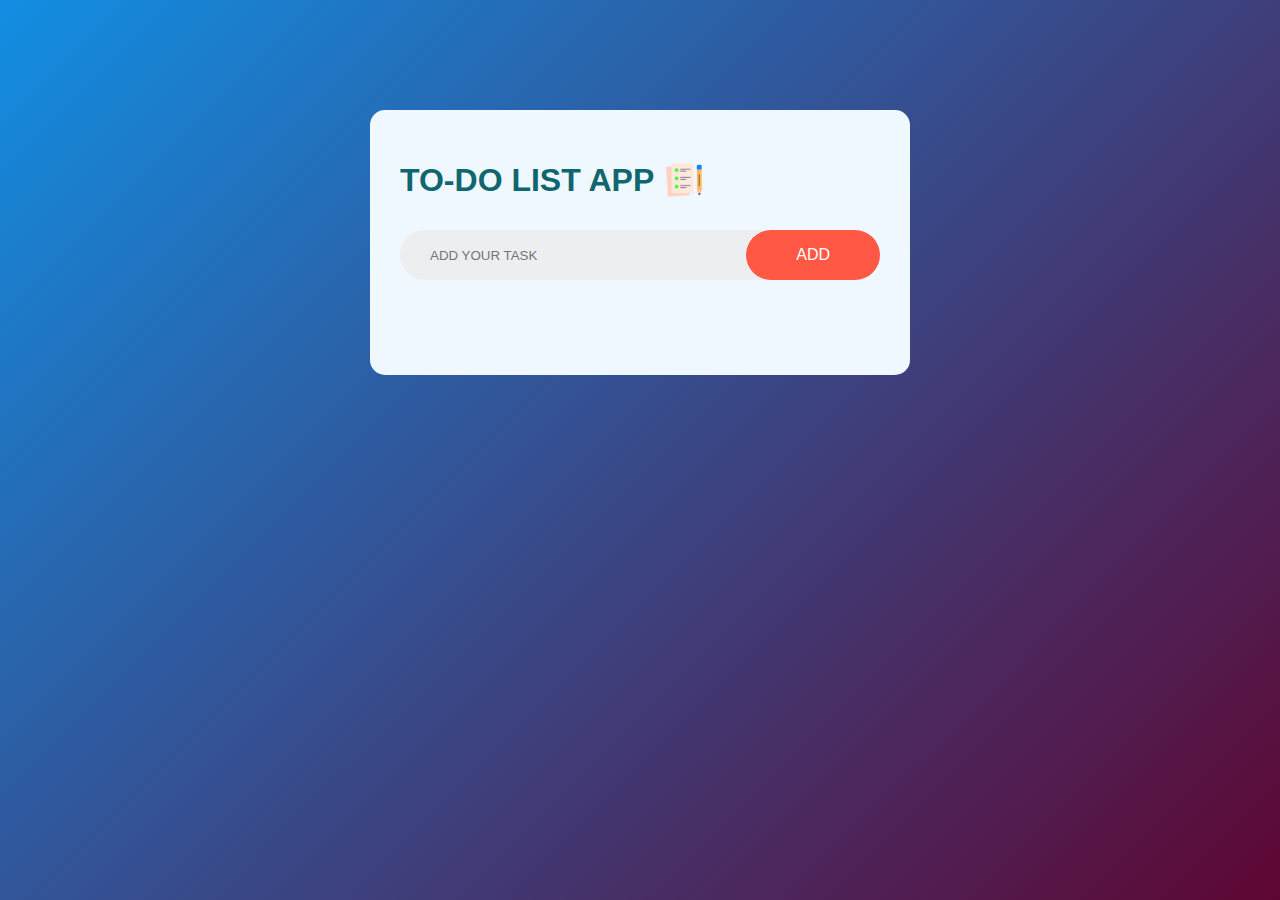
<file: index.html>
<!DOCTYPE html>
<html lang="en">
<head>
    <meta charset="UTF-8">
    
    <title>     TO DO LIST    </title>
    <link rel="stylesheet" href="style.css">
</head>
<body>
    <div class="container">
        <div class="todoapp">
            <h1>TO-DO LIST APP <img src="icon.png" alt=""></h1>
            <div class="row">
                <input type="text" name="" id="inpbox" placeholder="ADD YOUR TASK">
                <button onclick="addtask()">ADD</button>
            </div>

            <ul id="listct">
              <!-- <li class="checked">TASK 1</li>
               <li>TASK 1</li>
               <li>TASK 1</li> -->
            </ul>
            
        </div>

    </div>
    <script src="script.js"></script>
</body>
</html>
</file>
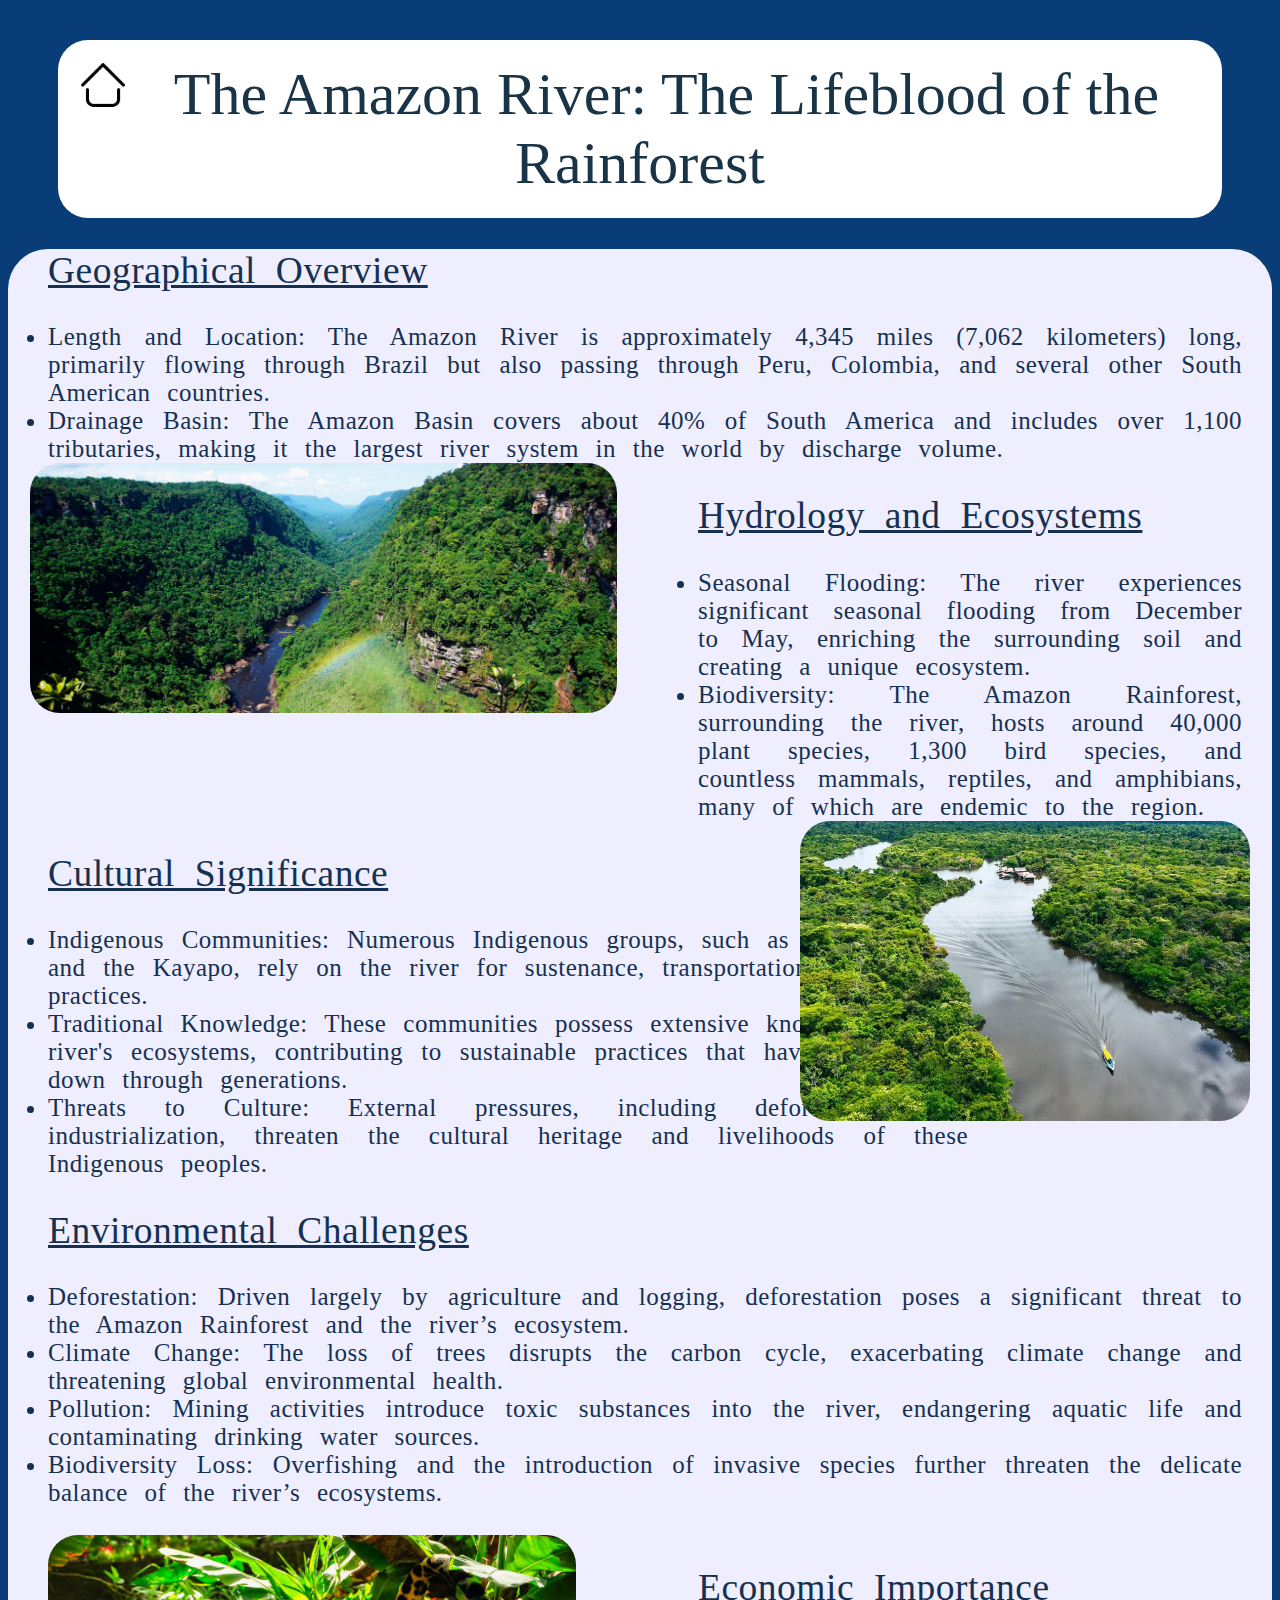
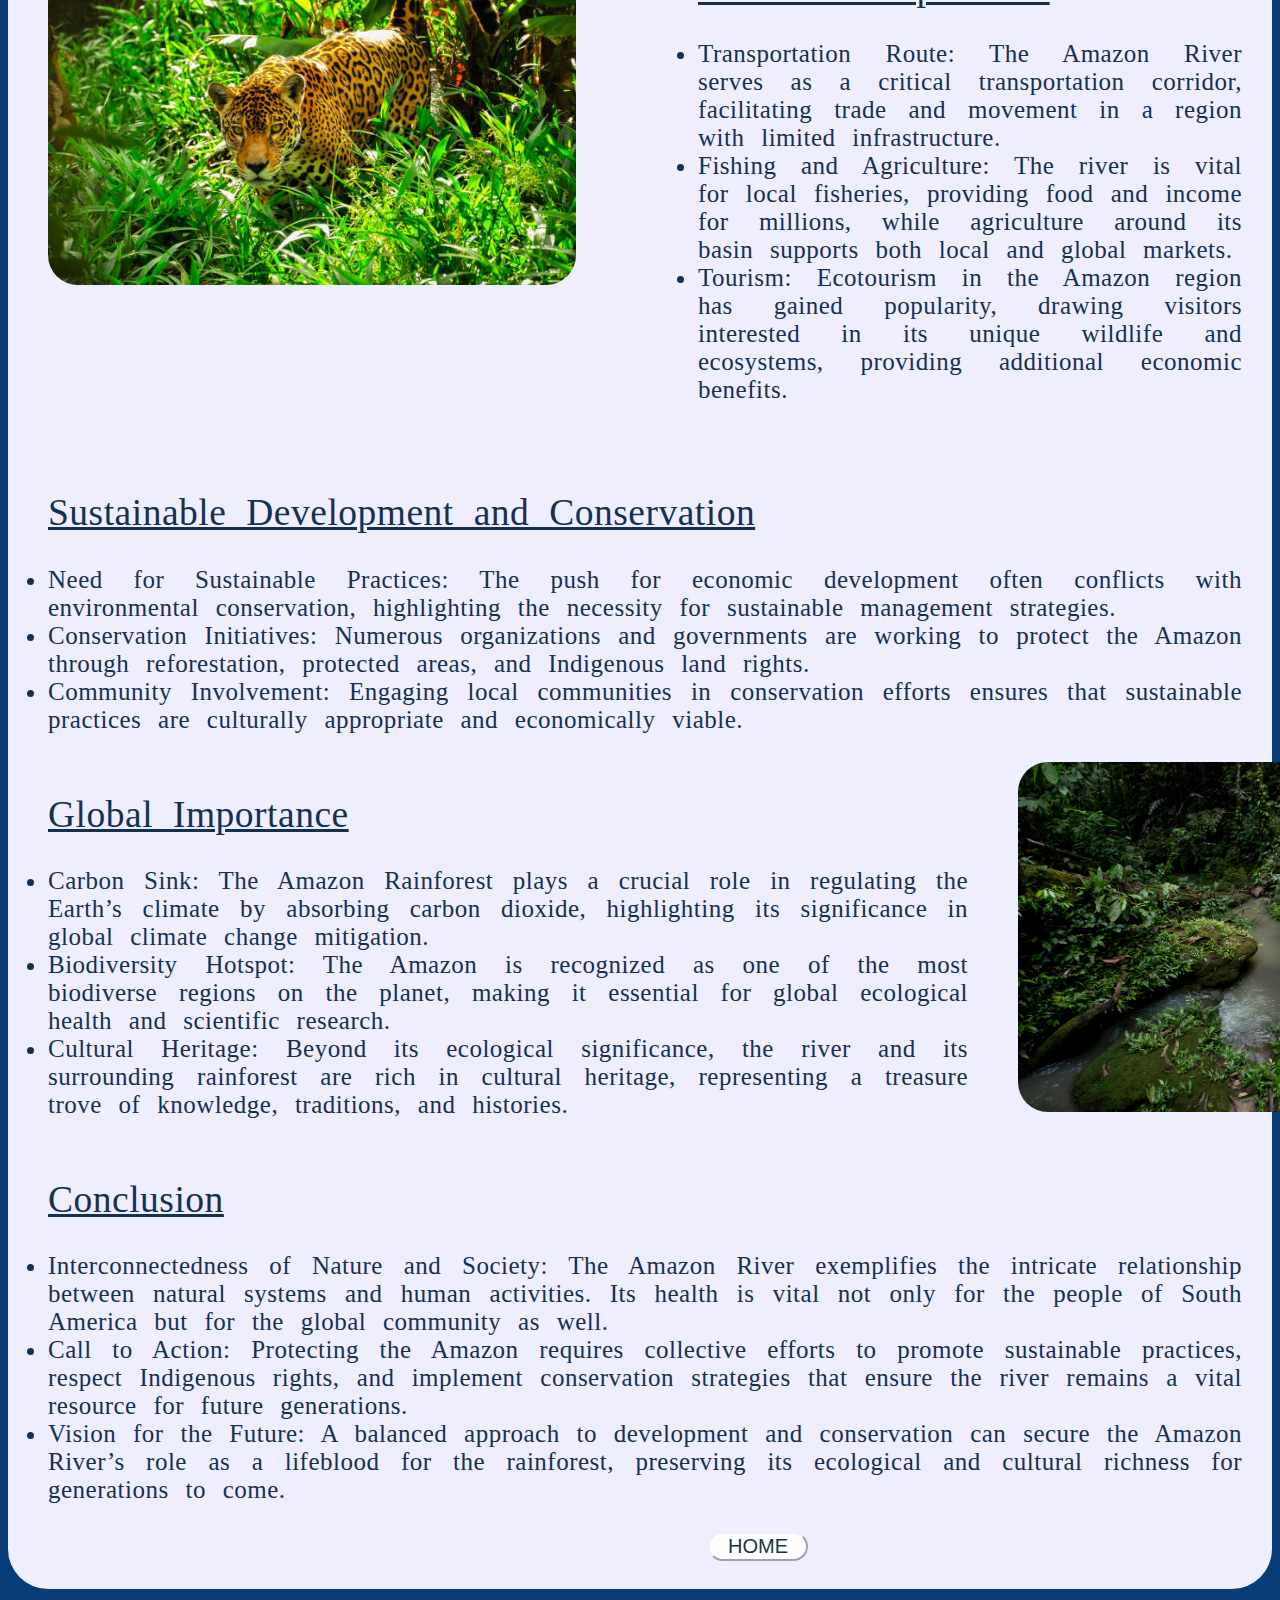
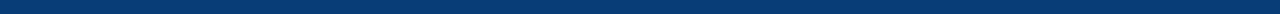
<file: Amazon.html>
<html>
    <head>
        <title>Amazon</title>
        <link rel="stylesheet" href="river.css">
        <style>
            body
            {
                text-align: justify;
            }
            li
            {
                margin-right: 30px;
            }
            /* .t1
            {
                margin-right: 30px;
            } */

            .t2
            {
                margin-left: 650px;
               
            }

            .t3
            {
                width: 950px;
            }
            .i1
            {
                position: absolute;
                left: 30px;
            }
            .i2
            {
                position: absolute;
                right: 30px;
            }
            .i3
            {
                position: absolute;
            }
            .i4
            {
                position: absolute;
                margin-left: 970px;
            }
        </style>
    </head>

    <body>
        
        <header><a href="index.html"><img src="home.jpg.png" height="50px" align="left"></a>The Amazon River: The Lifeblood of the Rainforest</header>

        <ul>
            <div class="t1">
            <h2>Geographical Overview</h2>
            <li>Length and Location: The Amazon River is approximately 4,345 miles (7,062 kilometers) long, primarily flowing through Brazil but also passing through Peru, Colombia, and several other South American countries.</li>
            <li>Drainage Basin: The Amazon Basin covers about 40% of South America and includes over 1,100 tributaries, making it the largest river system in the world by discharge volume.</li>
            </div>

            <div class="i1"><img src="amzn1.jpg" height="250px"> </div> 
            
            
            <div class="t2">
            <h2>Hydrology and Ecosystems</h2>
            <li>Seasonal Flooding: The river experiences significant seasonal flooding from December to May, enriching the surrounding soil and creating a unique ecosystem.</li>
            <li>Biodiversity: The Amazon Rainforest, surrounding the river, hosts around 40,000 plant species, 1,300 bird species, and countless mammals, reptiles, and amphibians, many of which are endemic to the region.</li>
            </div> 
            
            <div class="i2"><img src="amzn4.jpg" height="300px" ></div>
            <div class="t3">
            <h2>Cultural Significance</h2>
            <li>Indigenous Communities: Numerous Indigenous groups, such as the Yanomami and the Kayapo, rely on the river for sustenance, transportation, and cultural practices.</li>
            <li>Traditional Knowledge: These communities possess extensive knowledge of the river's ecosystems, contributing to sustainable practices that have been passed down through generations.</li>
            <li>Threats to Culture: External pressures, including deforestation and industrialization, threaten the cultural heritage and livelihoods of these Indigenous peoples.</li>
            </div>
            
            <h2>Environmental Challenges</h2>
            <li>Deforestation: Driven largely by agriculture and logging, deforestation poses a significant threat to the Amazon Rainforest and the river’s ecosystem.</li>
            <li>Climate Change: The loss of trees disrupts the carbon cycle, exacerbating climate change and threatening global environmental health.</li>
            <li>Pollution: Mining activities introduce toxic substances into the river, endangering aquatic life and contaminating drinking water sources.</li>
            <li>Biodiversity Loss: Overfishing and the introduction of invasive species further threaten the delicate balance of the river’s ecosystems.</li>
            <br>
            <div class="i3"><img src="amzn2.jpg" height="350px"></div>
            <div class="t2">
            <h2>Economic Importance</h2>
            <li>Transportation Route: The Amazon River serves as a critical transportation corridor, facilitating trade and movement in a region with limited infrastructure.</li>
            <li>Fishing and Agriculture: The river is vital for local fisheries, providing food and income for millions, while agriculture around its basin supports both local and global markets.</li>
            <li>Tourism: Ecotourism in the Amazon region has gained popularity, drawing visitors interested in its unique wildlife and ecosystems, providing additional economic benefits.</li>
            </div>
            <br><br>
            <h2>Sustainable Development and Conservation</h2>
            <li>Need for Sustainable Practices: The push for economic development often conflicts with environmental conservation, highlighting the necessity for sustainable management strategies.</li>
            <li>Conservation Initiatives: Numerous organizations and governments are working to protect the Amazon through reforestation, protected areas, and Indigenous land rights.</li>
            <li>Community Involvement: Engaging local communities in conservation efforts ensures that sustainable practices are culturally appropriate and economically viable.</li>
            <br>
            <div class="i4"><img src="amzn3.jpg" height="350px"></div>
            <div class="t3">
            <h2>Global Importance</h2>
            <li>Carbon Sink: The Amazon Rainforest plays a crucial role in regulating the Earth’s climate by absorbing carbon dioxide, highlighting its significance in global climate change mitigation.</li>
            <li>Biodiversity Hotspot: The Amazon is recognized as one of the most biodiverse regions on the planet, making it essential for global ecological health and scientific research.</li>
            <li>Cultural Heritage: Beyond its ecological significance, the river and its surrounding rainforest are rich in cultural heritage, representing a treasure trove of knowledge, traditions, and histories.</li>
        </div>
            <br>
            <h2>Conclusion</h2>
            <li>Interconnectedness of Nature and Society: The Amazon River exemplifies the intricate relationship between natural systems and human activities. Its health is vital not only for the people of South America but for the global community as well.</li>
            <li>Call to Action: Protecting the Amazon requires collective efforts to promote sustainable practices, respect Indigenous rights, and implement conservation strategies that ensure the river remains a vital resource for future generations.</li>
            <li>Vision for the Future: A balanced approach to development and conservation can secure the Amazon River’s role as a lifeblood for the rainforest, preserving its ecological and cultural richness for generations to come.</li>
            <br>
            <button>
                <a href="index.html">HOME</a>
            </button>
            <br><br>              
        </ul>

        </body>
</html>
</file>
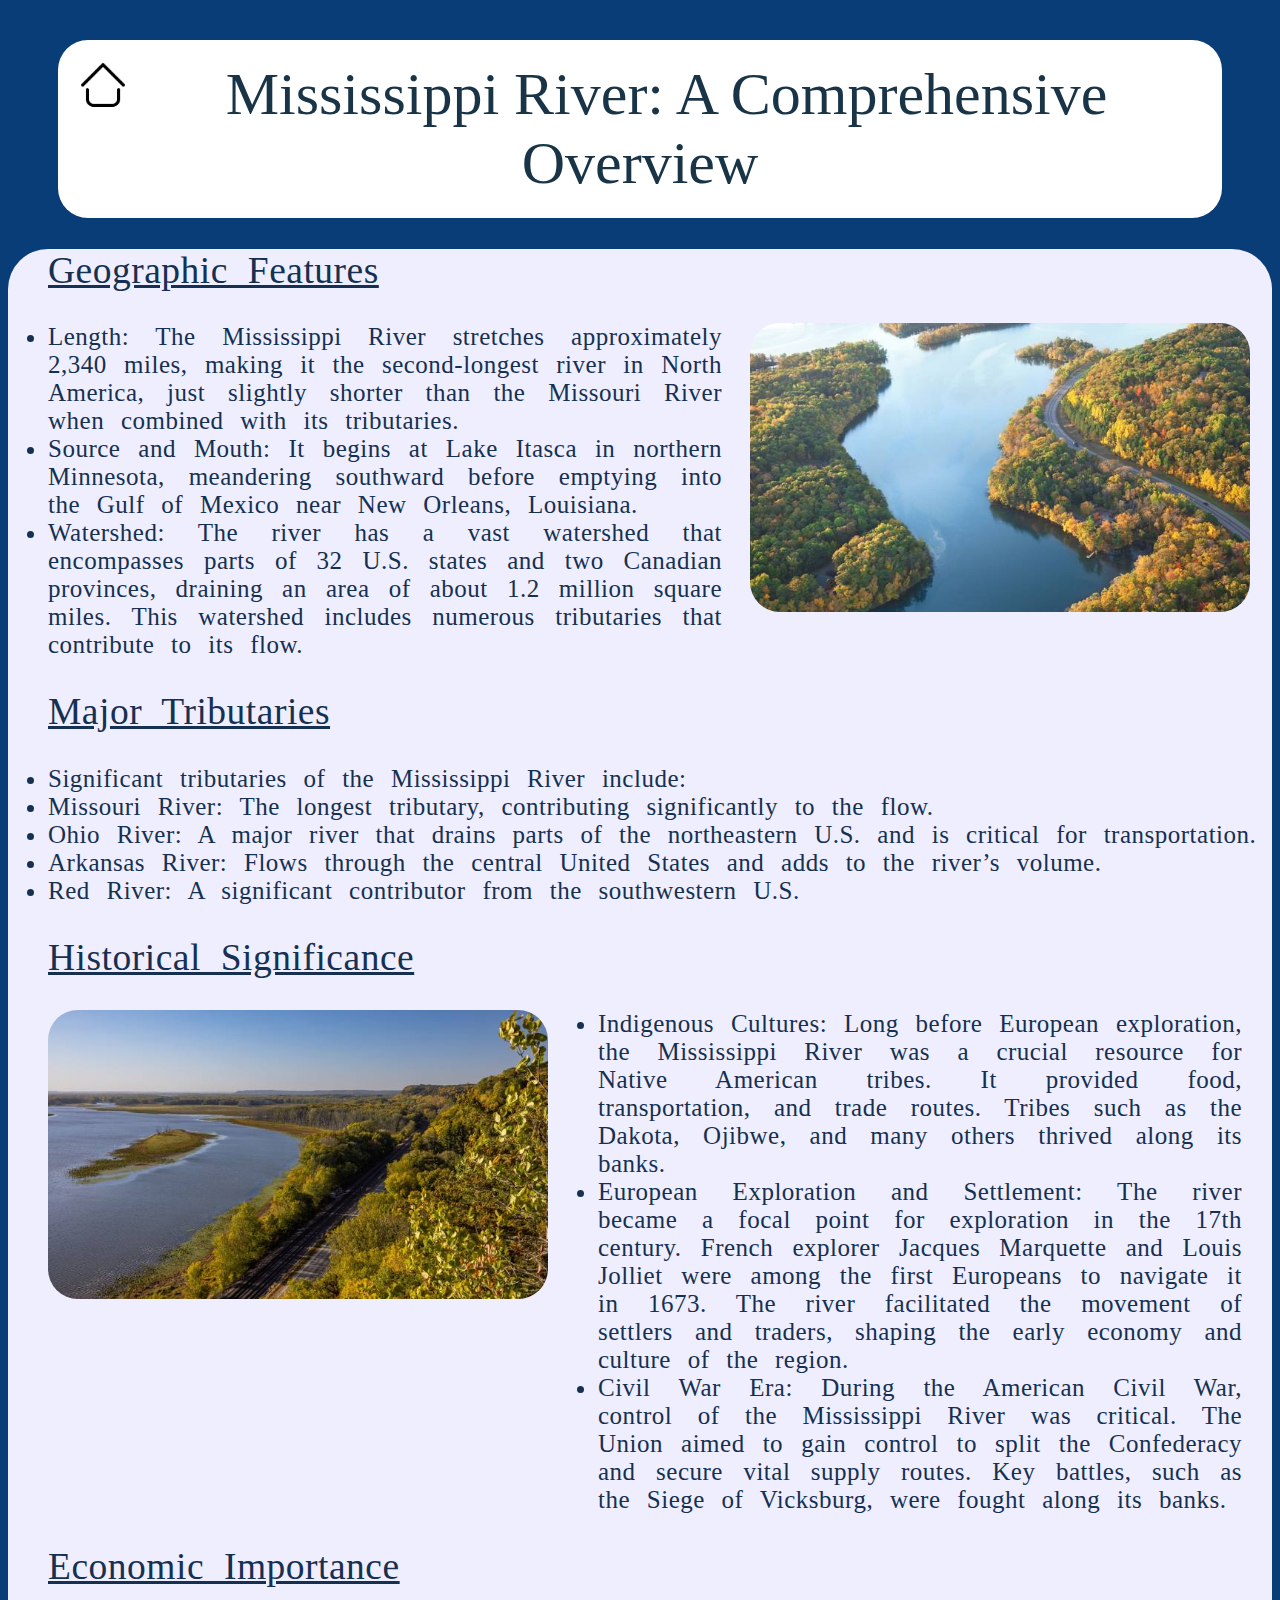
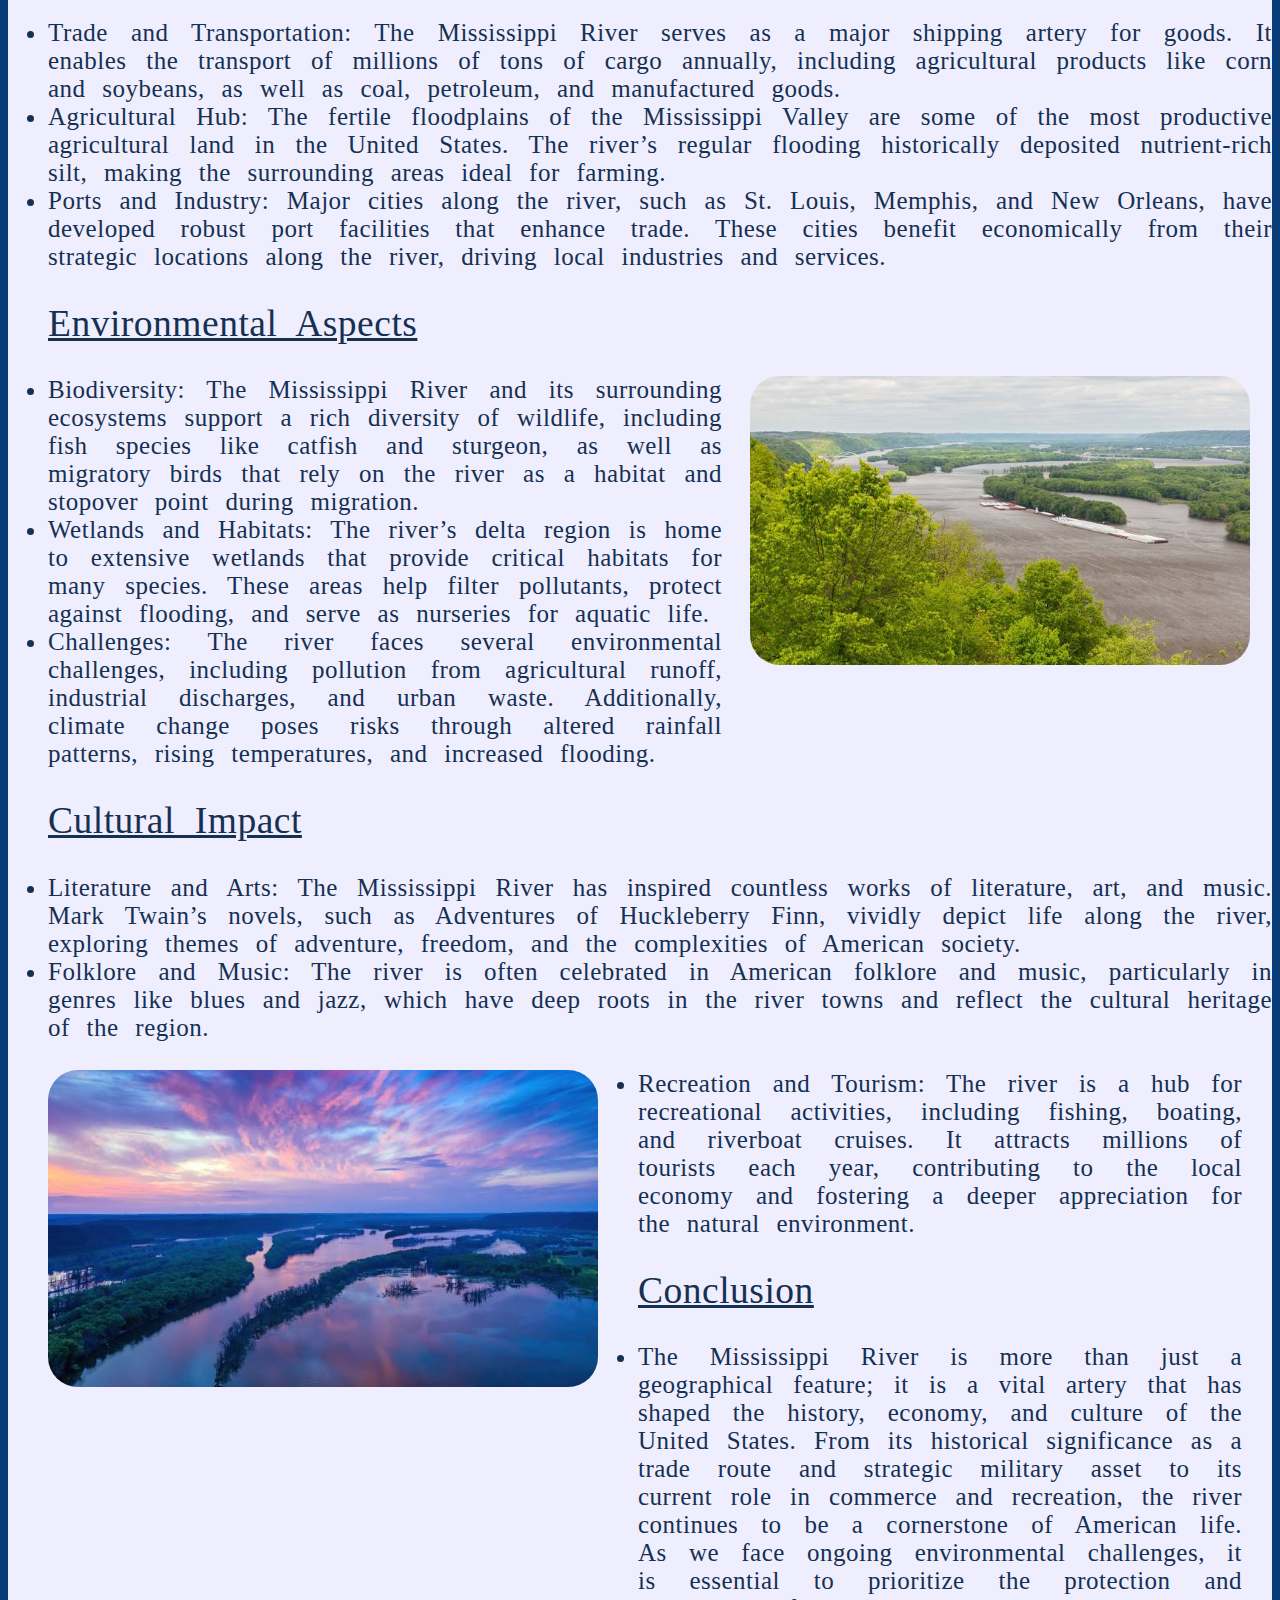
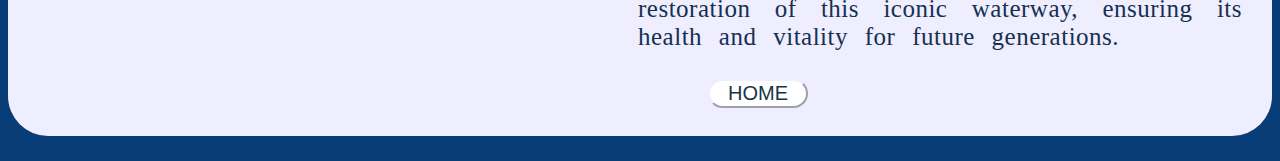
<file: mississippi.html>
<html>
    <head>
        <title>Amazon</title>
        <link rel="stylesheet" href="river.css">
        <style>
            body
            {
                text-align: justify;
            }
            
            .des1
            {
                margin-right: 550px;
            }
            .des2
            {
                margin-left: 550px;
                margin-right: 30px;
            }
            .des3
            {
                margin-left: 590px;
                margin-right: 30px;
            }

            .i1
            {
                position: absolute;
                right: 30px;
            }
            .i2
            {
                position: absolute;
            }
            .i4
            {
                position: absolute;
            }

        </style>
    </head>

    <body>
        
        <header><a href="index.html"><img src="home.jpg.png" height="50px" align="left"></a>Mississippi River: A Comprehensive Overview</header>

        <ul>
           
            <h2>Geographic Features</h2>
            <div class="i1"><img src="mspi1.jpg" alt="" width="500px"></div>
            <div class="des1">
            <li>Length: The Mississippi River stretches approximately 2,340 miles, making it the second-longest river in North America, just slightly shorter than the Missouri River when combined with its tributaries.</li>
            <li>Source and Mouth: It begins at Lake Itasca in northern Minnesota, meandering southward before emptying into the Gulf of Mexico near New Orleans, Louisiana.</li>
            <li>Watershed: The river has a vast watershed that encompasses parts of 32 U.S. states and two Canadian provinces, draining an area of about 1.2 million square miles. This watershed includes numerous tributaries that contribute to its flow.</li>
            </div>
            
            <h2>Major Tributaries</h2>
            <li>Significant tributaries of the Mississippi River include:</li>
            <li>Missouri River: The longest tributary, contributing significantly to the flow.</li>
            <li>Ohio River: A major river that drains parts of the northeastern U.S. and is critical for transportation.</li>
            <li>Arkansas River: Flows through the central United States and adds to the river’s volume.</li>
            <li>Red River: A significant contributor from the southwestern U.S.</li>
            
            
            <h2>Historical Significance</h2>
            <div class="i2"><img src="mspi2.jpg" width="500px"></div>
            <div class="des2">
            <li>Indigenous Cultures: Long before European exploration, the Mississippi River was a crucial resource for Native American tribes. It provided food, transportation, and trade routes. Tribes such as the Dakota, Ojibwe, and many others thrived along its banks.</li>
            <li>European Exploration and Settlement: The river became a focal point for exploration in the 17th century. French explorer Jacques Marquette and Louis Jolliet were among the first Europeans to navigate it in 1673. The river facilitated the movement of settlers and traders, shaping the early economy and culture of the region.</li>
            <li>Civil War Era: During the American Civil War, control of the Mississippi River was critical. The Union aimed to gain control to split the Confederacy and secure vital supply routes. Key battles, such as the Siege of Vicksburg, were fought along its banks.</li>
            </div>

            <h2>Economic Importance</h2>
            <li>Trade and Transportation: The Mississippi River serves as a major shipping artery for goods. It enables the transport of millions of tons of cargo annually, including agricultural products like corn and soybeans, as well as coal, petroleum, and manufactured goods.</li>
            <li>Agricultural Hub: The fertile floodplains of the Mississippi Valley are some of the most productive agricultural land in the United States. The river’s regular flooding historically deposited nutrient-rich silt, making the surrounding areas ideal for farming.</li>
            <li>Ports and Industry: Major cities along the river, such as St. Louis, Memphis, and New Orleans, have developed robust port facilities that enhance trade. These cities benefit economically from their strategic locations along the river, driving local industries and services.</li>
            
            <h2>Environmental Aspects</h2>
            <div class="i1"><img src="mspi3.jpg" alt="" width="500px"></div>
            <div class="des1">
            <li>Biodiversity: The Mississippi River and its surrounding ecosystems support a rich diversity of wildlife, including fish species like catfish and sturgeon, as well as migratory birds that rely on the river as a habitat and stopover point during migration.</li>
            <li>Wetlands and Habitats: The river’s delta region is home to extensive wetlands that provide critical habitats for many species. These areas help filter pollutants, protect against flooding, and serve as nurseries for aquatic life.</li>
            <li>Challenges: The river faces several environmental challenges, including pollution from agricultural runoff, industrial discharges, and urban waste. Additionally, climate change poses risks through altered rainfall patterns, rising temperatures, and increased flooding.</li>
            </div>

            <h2>Cultural Impact</h2>
            <li>Literature and Arts: The Mississippi River has inspired countless works of literature, art, and music. Mark Twain’s novels, such as Adventures of Huckleberry Finn, vividly depict life along the river, exploring themes of adventure, freedom, and the complexities of American society.</li>
            <li>Folklore and Music: The river is often celebrated in American folklore and music, particularly in genres like blues and jazz, which have deep roots in the river towns and reflect the cultural heritage of the region.</li> 
            <br>
            <div class="i4"><img src="mspi4.jpg" width="550px"></div>
            <div class="des3">
            <li>Recreation and Tourism: The river is a hub for recreational activities, including fishing, boating, and riverboat cruises. It attracts millions of tourists each year, contributing to the local economy and fostering a deeper appreciation for the natural environment.</li>
            
           
            <h2>Conclusion</h2>
            <li>The Mississippi River is more than just a geographical feature; it is a vital artery that has shaped the history, economy, and culture of the United States. From its historical significance as a trade route and strategic military asset to its current role in commerce and recreation, the river continues to be a cornerstone of American life. As we face ongoing environmental challenges, it is essential to prioritize the protection and restoration of this iconic waterway, ensuring its health and vitality for future generations.</li>
            </div>
            <br>
            <button>
                <a href="index.html">HOME</a>
            </button>
            <br><br>
        </ul>

        
        </body>
</html>
</file>
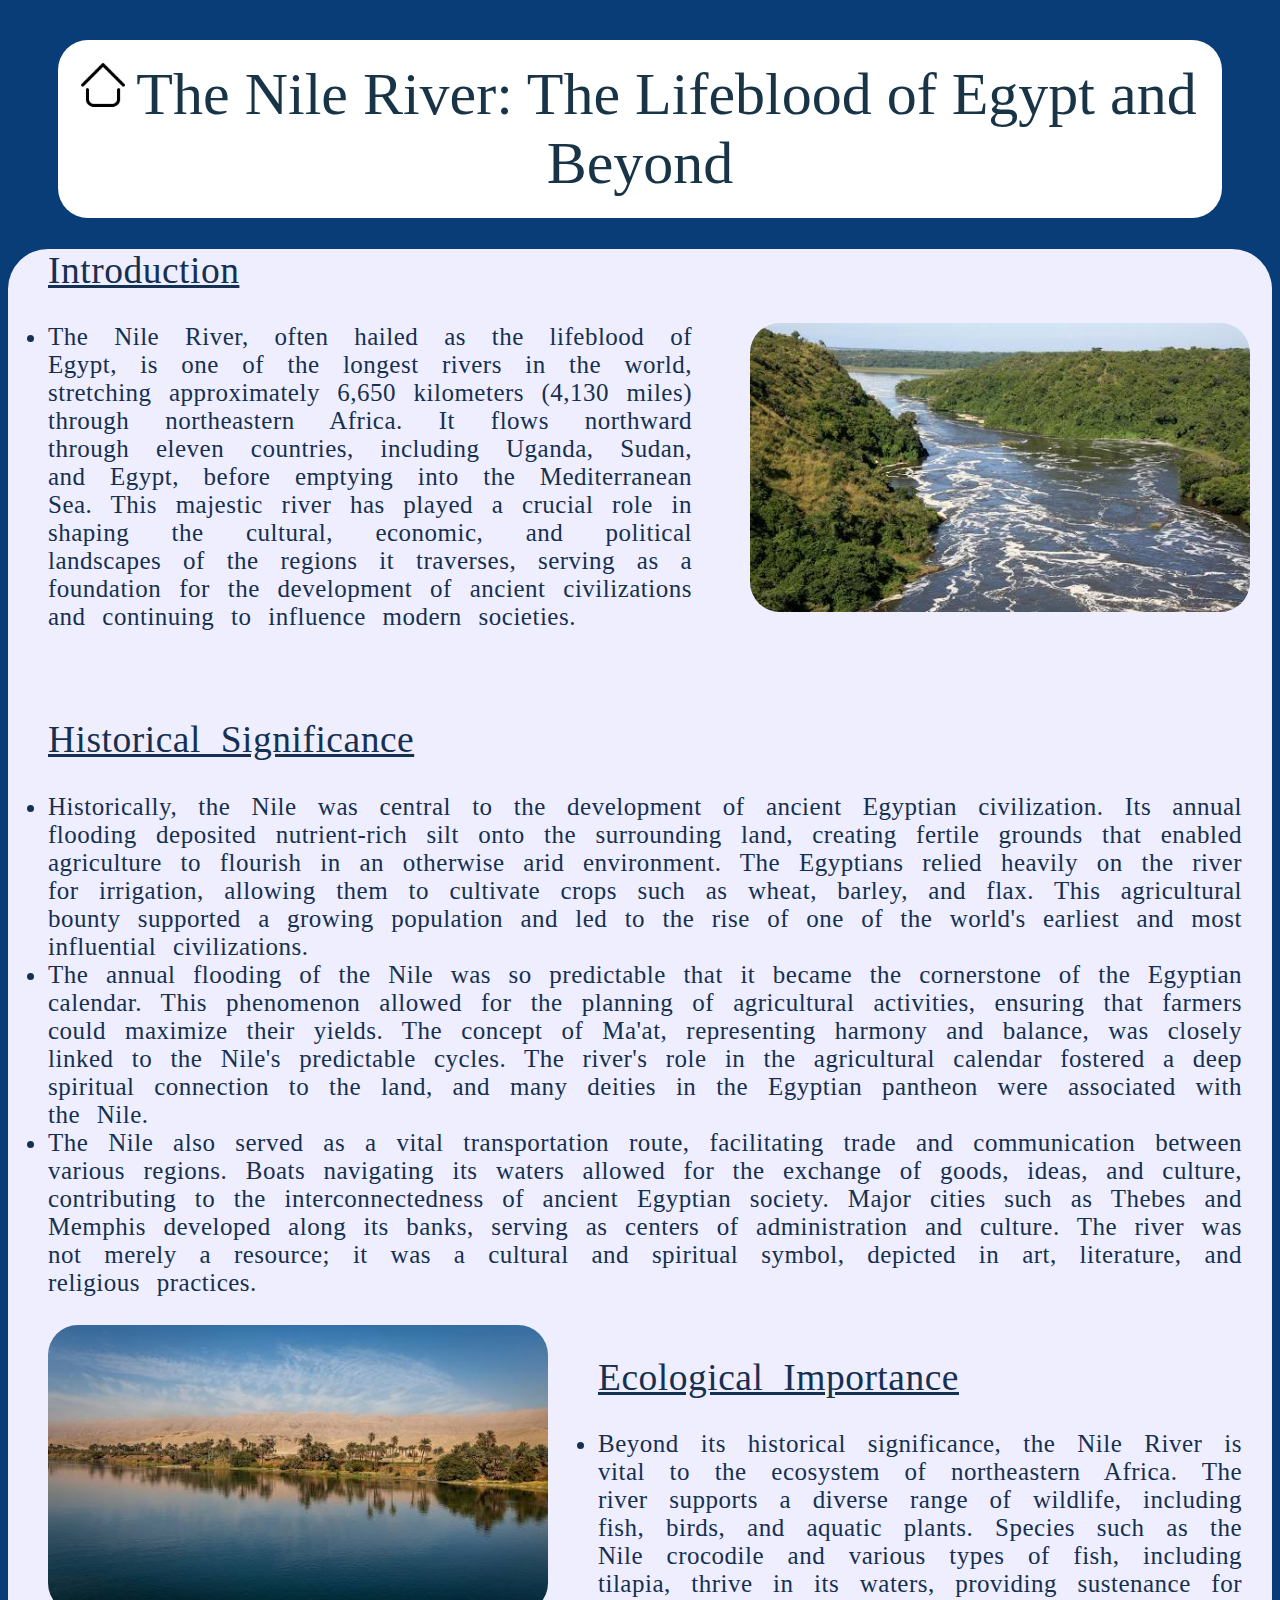
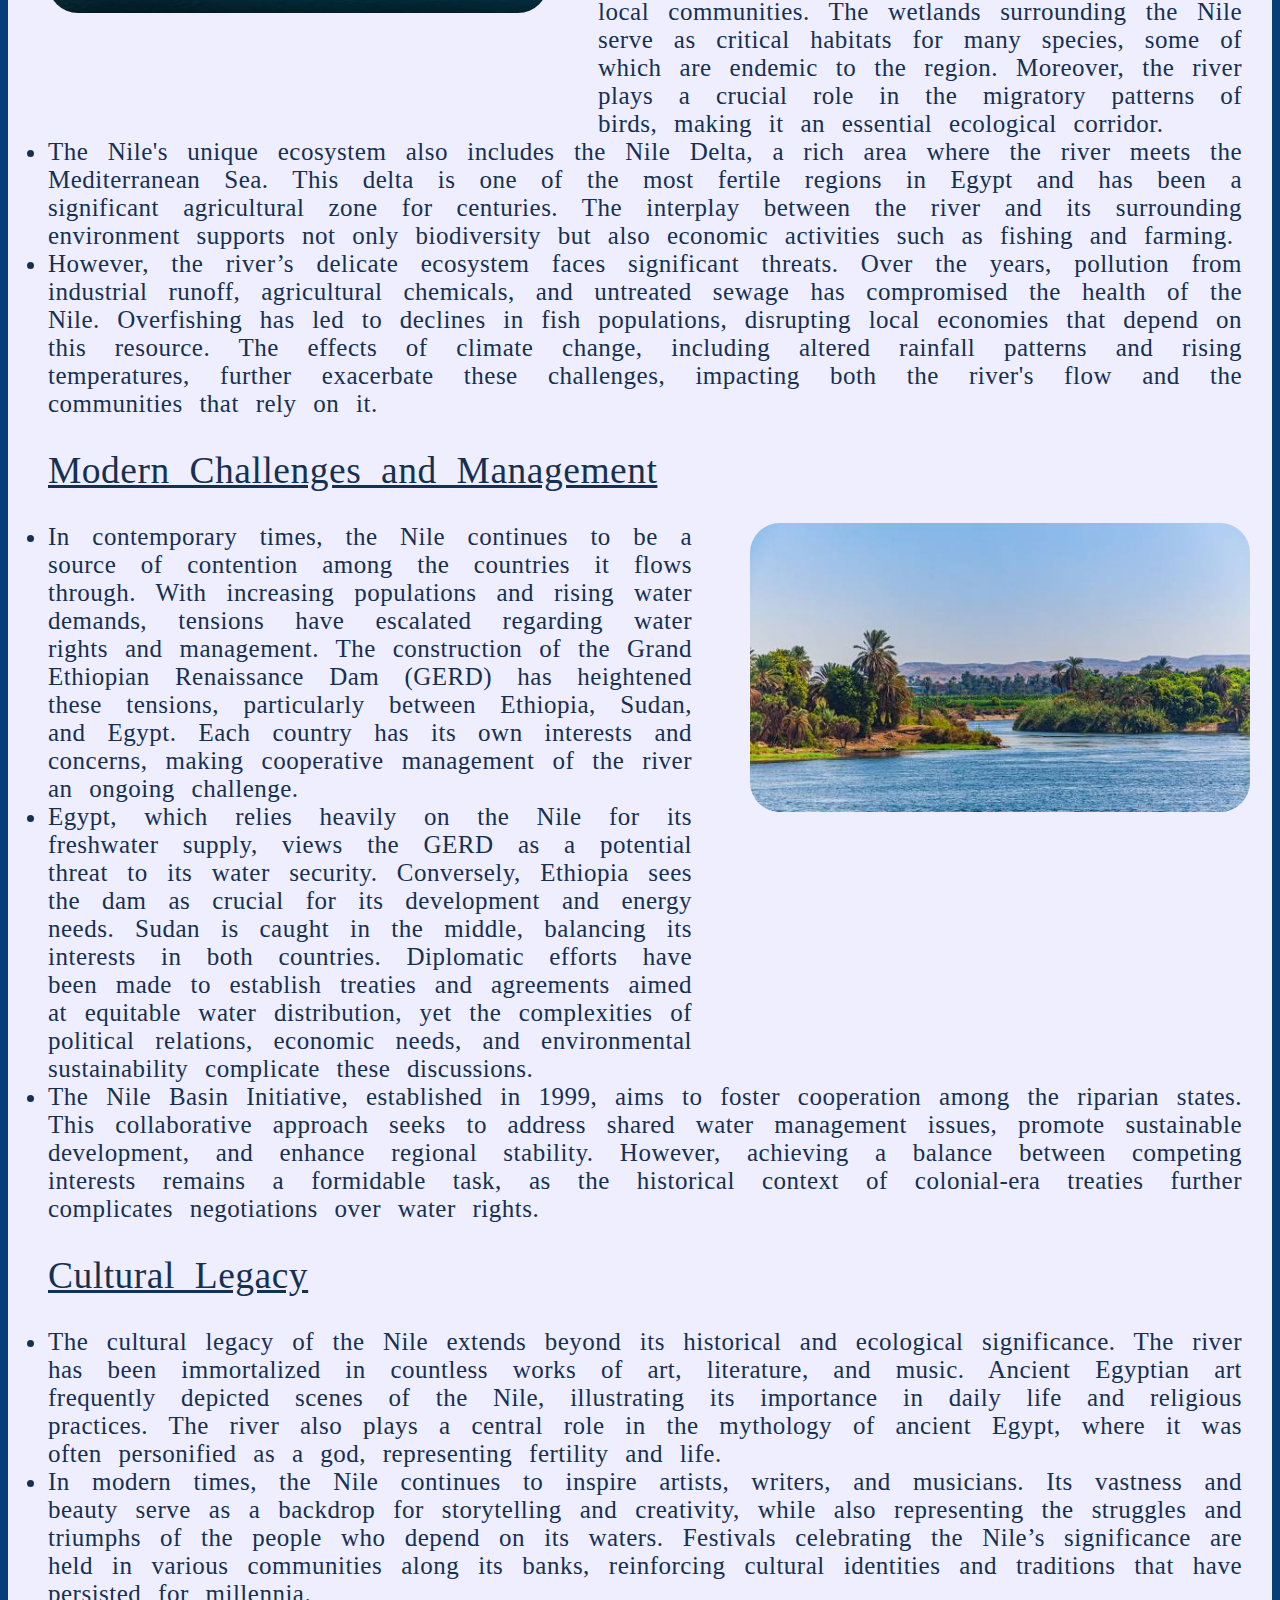
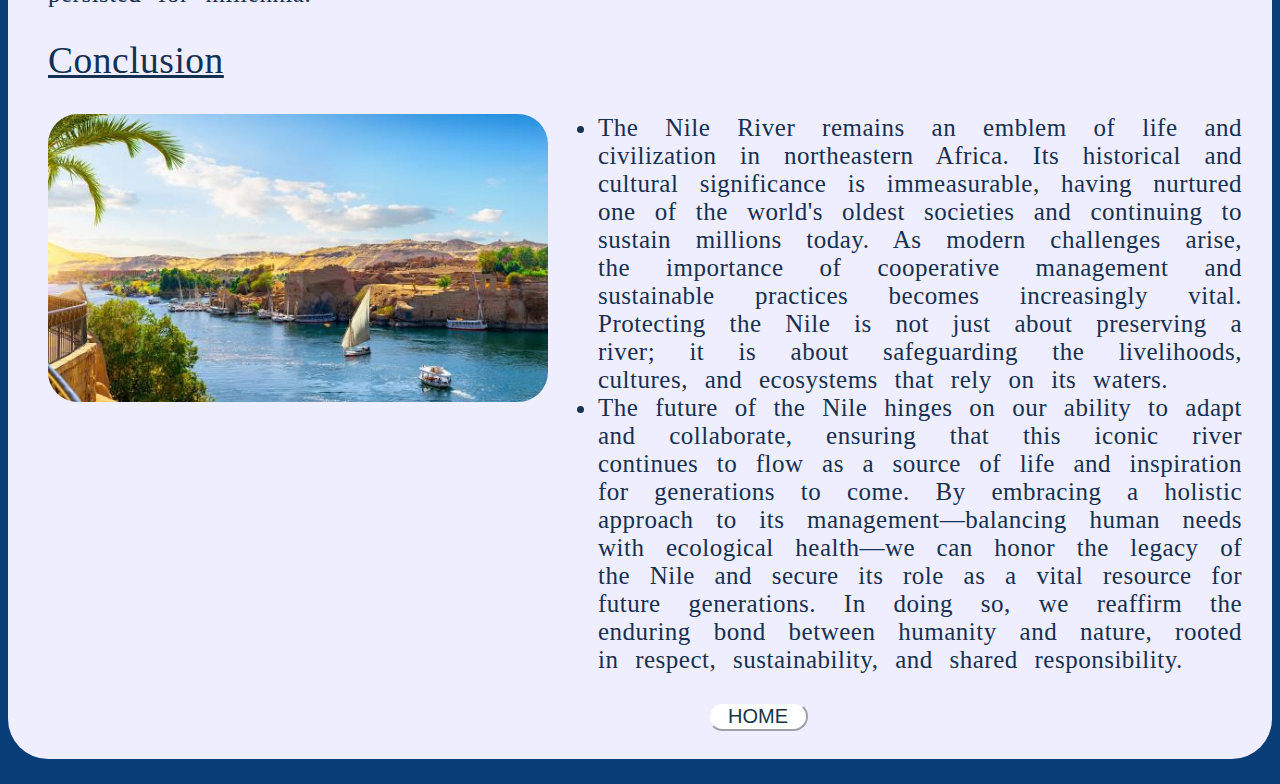
<file: nile.html>
<html>
    <head>
        <title>Nile</title>
        <link rel="stylesheet" href="river.css">
        
        <style>
            body
            {
                text-align: justify;
            }
            .des1
            {
                margin-right: 550px;
            }
            .des2
            {
                margin-left: 550px;
                /* margin-right: 30px; */
            }
            .des
            {
                margin-right: 30px;
            }
            li
            {
                margin-right: 30px;
            }

            .i1
            {
                position: absolute;
                right: 30px;
            }
            .i2
            {
                position: absolute;
            }
            .i3
            {
                position: absolute;

            }
            .i4
            {
                position: absolute;
            }
        </style>
    </head>
    <body>
        

        <header><a href="index.html"><img src="home.jpg.png" height="50px" align="left"></a>The Nile River: The Lifeblood of Egypt and Beyond</header>
    
        <ul>
            <h2>Introduction</h2>
            <div class="i1"><img src="nile1.jpg" width="500px"></div>
            <div class="des1">
            <li>The Nile River, often hailed as the lifeblood of Egypt, is one of the longest rivers in the world, stretching approximately 6,650 kilometers (4,130 miles) through northeastern Africa. It flows northward through eleven countries, including Uganda, Sudan, and Egypt, before emptying into the Mediterranean Sea. This majestic river has played a crucial role in shaping the cultural, economic, and political landscapes of the regions it traverses, serving as a foundation for the development of ancient civilizations and continuing to influence modern societies.</li>
        </div><br><br>

        
            <h2>Historical Significance</h2>
            
            <li>Historically, the Nile was central to the development of ancient Egyptian civilization. Its annual flooding deposited nutrient-rich silt onto the surrounding land, creating fertile grounds that enabled agriculture to flourish in an otherwise arid environment. The Egyptians relied heavily on the river for irrigation, allowing them to cultivate crops such as wheat, barley, and flax. This agricultural bounty supported a growing population and led to the rise of one of the world's earliest and most influential civilizations.         </li>
            <li>The annual flooding of the Nile was so predictable that it became the cornerstone of the Egyptian calendar. This phenomenon allowed for the planning of agricultural activities, ensuring that farmers could maximize their yields. The concept of Ma'at, representing harmony and balance, was closely linked to the Nile's predictable cycles. The river's role in the agricultural calendar fostered a deep spiritual connection to the land, and many deities in the Egyptian pantheon were associated with the Nile.         </li>
            <li>The Nile also served as a vital transportation route, facilitating trade and communication between various regions. Boats navigating its waters allowed for the exchange of goods, ideas, and culture, contributing to the interconnectedness of ancient Egyptian society. Major cities such as Thebes and Memphis developed along its banks, serving as centers of administration and culture. The river was not merely a resource; it was a cultural and spiritual symbol, depicted in art, literature, and religious practices.</li>
        <br>
            
            <div class="i2"><img src="nile2.jpg" width="500px"></div>
            <div class="des2">
            <h2>Ecological Importance</h2>
            <li>Beyond its historical significance, the Nile River is vital to the ecosystem of northeastern Africa. The river supports a diverse range of wildlife, including fish, birds, and aquatic plants. Species such as the Nile crocodile and various types of fish, including tilapia, thrive in its waters, providing sustenance for local communities. The wetlands surrounding the Nile serve as critical habitats for many species, some of which are endemic to the region. Moreover, the river plays a crucial role in the migratory patterns of birds, making it an essential ecological corridor.         </li>
        </div>
            <li>The Nile's unique ecosystem also includes the Nile Delta, a rich area where the river meets the Mediterranean Sea. This delta is one of the most fertile regions in Egypt and has been a significant agricultural zone for centuries. The interplay between the river and its surrounding environment supports not only biodiversity but also economic activities such as fishing and farming.         </li>
            <li>However, the river’s delicate ecosystem faces significant threats. Over the years, pollution from industrial runoff, agricultural chemicals, and untreated sewage has compromised the health of the Nile. Overfishing has led to declines in fish populations, disrupting local economies that depend on this resource. The effects of climate change, including altered rainfall patterns and rising temperatures, further exacerbate these challenges, impacting both the river's flow and the communities that rely on it.</li>
        

            <h2>Modern Challenges and Management</h2>
            <div class="i1"><img src="nile3.jpg" alt="" width="500px"></div>
            <div class="des1">
            <li>In contemporary times, the Nile continues to be a source of contention among the countries it flows through. With increasing populations and rising water demands, tensions have escalated regarding water rights and management. The construction of the Grand Ethiopian Renaissance Dam (GERD) has heightened these tensions, particularly between Ethiopia, Sudan, and Egypt. Each country has its own interests and concerns, making cooperative management of the river an ongoing challenge.        </li>
            <li>Egypt, which relies heavily on the Nile for its freshwater supply, views the GERD as a potential threat to its water security. Conversely, Ethiopia sees the dam as crucial for its development and energy needs. Sudan is caught in the middle, balancing its interests in both countries. Diplomatic efforts have been made to establish treaties and agreements aimed at equitable water distribution, yet the complexities of political relations, economic needs, and environmental sustainability complicate these discussions.        </li>
        </div>
            <li>The Nile Basin Initiative, established in 1999, aims to foster cooperation among the riparian states. This collaborative approach seeks to address shared water management issues, promote sustainable development, and enhance regional stability. However, achieving a balance between competing interests remains a formidable task, as the historical context of colonial-era treaties further complicates negotiations over water rights.</li>
        

            <h2>Cultural Legacy</h2>
            <li>The cultural legacy of the Nile extends beyond its historical and ecological significance. The river has been immortalized in countless works of art, literature, and music. Ancient Egyptian art frequently depicted scenes of the Nile, illustrating its importance in daily life and religious practices. The river also plays a central role in the mythology of ancient Egypt, where it was often personified as a god, representing fertility and life.        </li>
            <li>In modern times, the Nile continues to inspire artists, writers, and musicians. Its vastness and beauty serve as a backdrop for storytelling and creativity, while also representing the struggles and triumphs of the people who depend on its waters. Festivals celebrating the Nile’s significance are held in various communities along its banks, reinforcing cultural identities and traditions that have persisted for millennia.        </li>
        
            
           
            <h2>Conclusion</h2>
            <div class="i4"><img src="nile4.jpg" alt="" width="500px"></div> <div class="des2">
            <li>The Nile River remains an emblem of life and civilization in northeastern Africa. Its historical and cultural significance is immeasurable, having nurtured one of the world's oldest societies and continuing to sustain millions today. As modern challenges arise, the importance of cooperative management and sustainable practices becomes increasingly vital. Protecting the Nile is not just about preserving a river; it is about safeguarding the livelihoods, cultures, and ecosystems that rely on its waters.        </li>
            <li>The future of the Nile hinges on our ability to adapt and collaborate, ensuring that this iconic river continues to flow as a source of life and inspiration for generations to come. By embracing a holistic approach to its management—balancing human needs with ecological health—we can honor the legacy of the Nile and secure its role as a vital resource for future generations. In doing so, we reaffirm the enduring bond between humanity and nature, rooted in respect, sustainability, and shared responsibility.</li>
        </div>
        <br>
        <button>
            <a href="index.html">HOME</a>
        </button>
        <br>
        <br>
    </ul>


    
   
            
    </body>
</html>
</file>
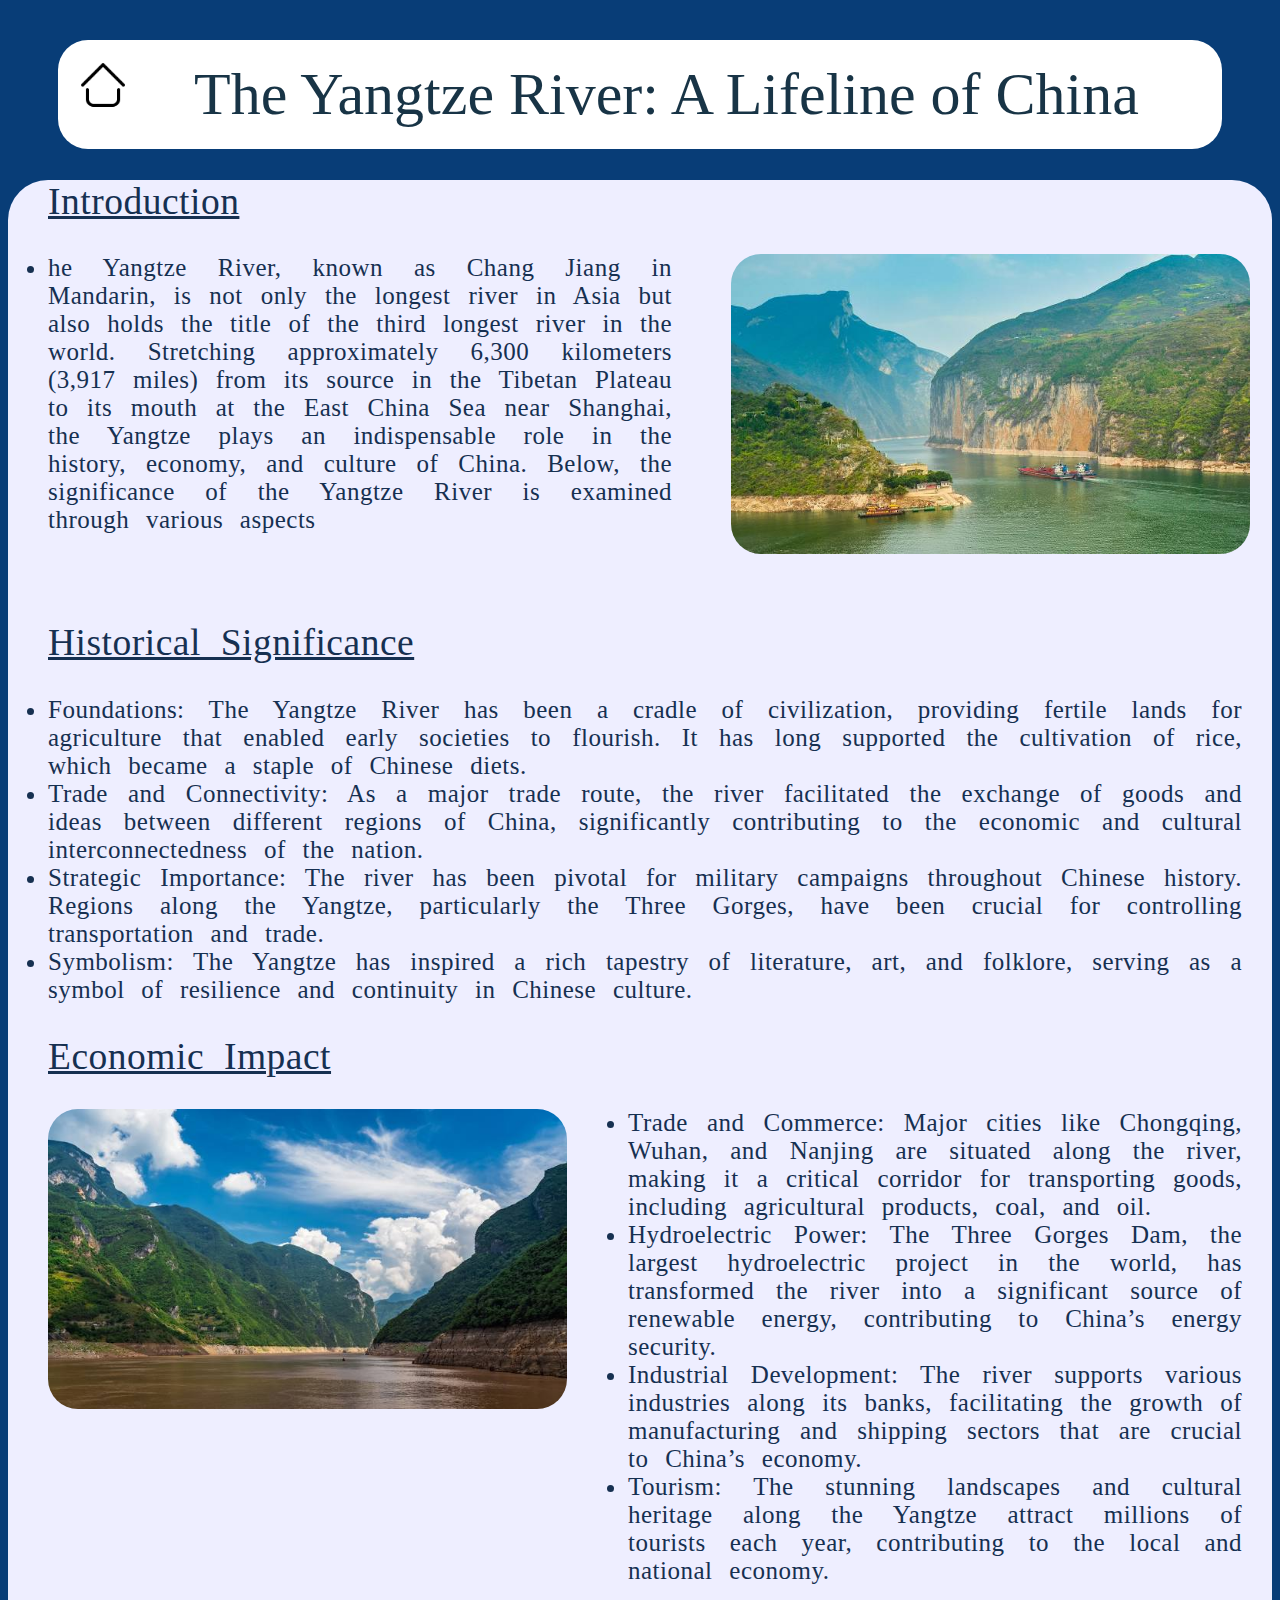
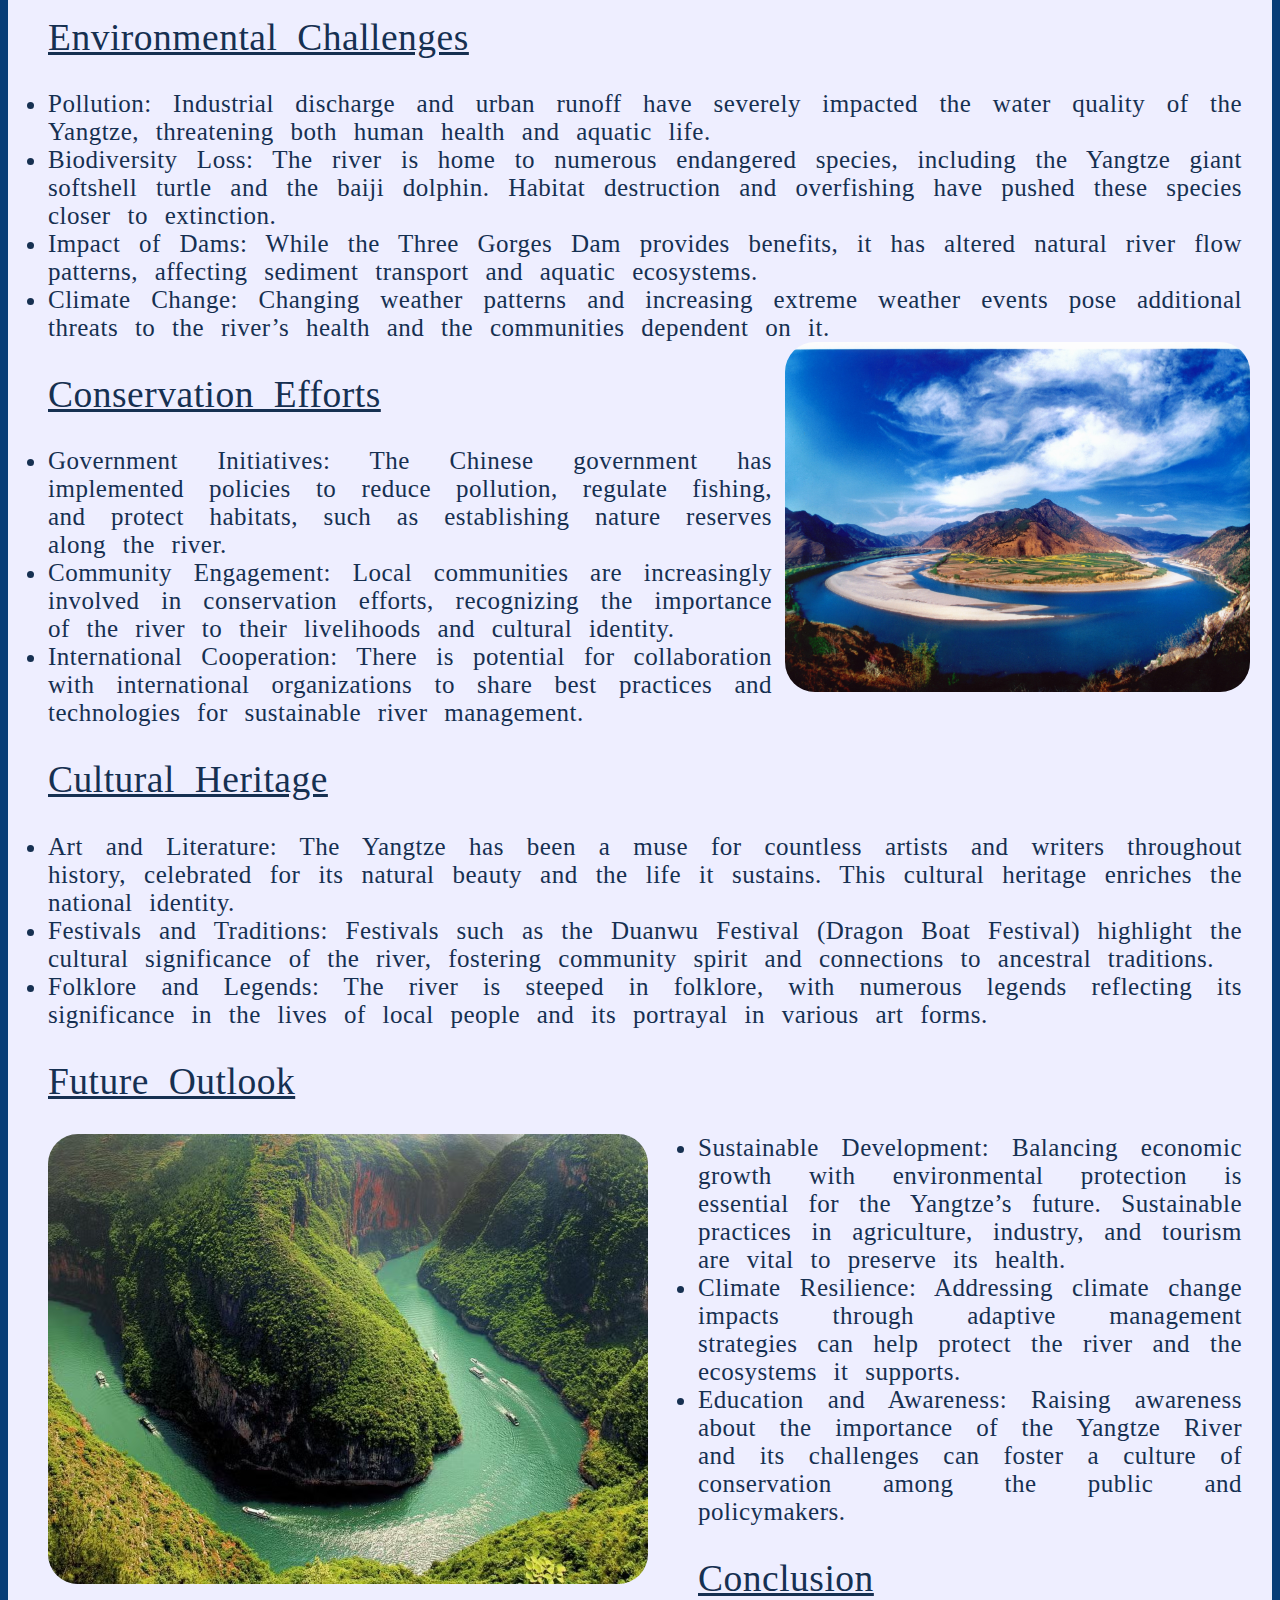
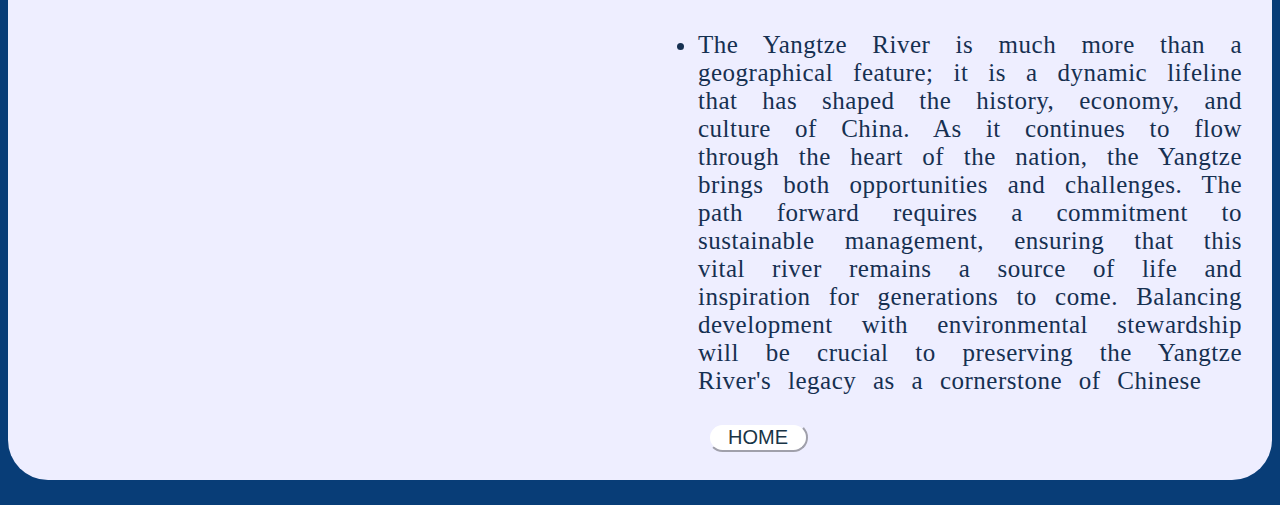
<file: yangtze.html>
<html>
    <head>
        <title>Yangtze</title>
        <link rel="stylesheet" href="river.css">
        <style>
            body
            {
                text-align: justify;
            }

            .des1
            {
                margin-right: 600px;
            }
            .des2
            {
                margin-left: 580px;
                margin-right: 30px;
            }
            .des3
            {
                margin-right: 500px;
            }
            .des4
            {
                margin-left: 650px;
                margin-right: 30px;
            }

            .t1
            {
                margin-right: 30px;
            }

                .i1
                {
                    position: absolute;
                    right: 30px;
                }
                .i2
                {
                    position: absolute;
                }
                .i3
                {
                    position: absolute;
                    right: 30px;
                }
                .i4
                {
                    position: absolute;
                }
        </style>
    </head>

    <body>
        
        <header><a href="index.html"><img src="home.jpg.png" height="50px" align="left"></a>The Yangtze River: A Lifeline of China</header>
        <ul>
            
            <h2>Introduction</h2>
            <div class="i1"><img src="ygtz1.jpg" height="300px"></div>
            <div class="des1">
            <li>he Yangtze River, known as Chang Jiang in Mandarin, is not only the longest river in Asia but also holds the title of the third longest river in the world. Stretching approximately 6,300 kilometers (3,917 miles) from its source in the Tibetan Plateau to its mouth at the East China Sea near Shanghai, the Yangtze plays an indispensable role in the history, economy, and culture of China.
             Below, the significance of the Yangtze River is examined through various aspects</li></div>
            <br><br>
            <h2>Historical Significance</h2>
            <div class="t1">
            <li> Foundations: The Yangtze River has been a cradle of civilization, providing fertile lands for agriculture that enabled early societies to flourish. It has long supported the cultivation of rice, which became a staple of Chinese diets.</li>
            <li>Trade and Connectivity: As a major trade route, the river facilitated the exchange of goods and ideas between different regions of China, significantly contributing to the economic and cultural interconnectedness of the nation.</li>
            <li>Strategic Importance: The river has been pivotal for military campaigns throughout Chinese history. Regions along the Yangtze, particularly the Three Gorges, have been crucial for controlling transportation and trade.</li>
            <li> Symbolism: The Yangtze has inspired a rich tapestry of literature, art, and folklore, serving as a symbol of resilience and continuity in Chinese culture.</li></div>
            
            <h2>Economic Impact</h2>
            <div class="i2"><img src="ygtz2.jpg" alt="" height="300px"></div>
            <div class="des2">
            <li>Trade and Commerce: Major cities like Chongqing, Wuhan, and Nanjing are situated along the river, making it a critical corridor for transporting goods, including agricultural products, coal, and oil.</li>
            <li>Hydroelectric Power: The Three Gorges Dam, the largest hydroelectric project in the world, has transformed the river into a significant source of renewable energy, contributing to China’s energy security.</li>
            <li>Industrial Development: The river supports various industries along its banks, facilitating the growth of manufacturing and shipping sectors that are crucial to China’s economy.</li>
            <li>Tourism: The stunning landscapes and cultural heritage along the Yangtze attract millions of tourists each year, contributing to the local and national economy.</li></div>
            
            
            <h2>Environmental Challenges</h2>
            <div class="t1">
            <li>Pollution: Industrial discharge and urban runoff have severely impacted the water quality of the Yangtze, threatening both human health and aquatic life.</li>
            <li>Biodiversity Loss: The river is home to numerous endangered species, including the Yangtze giant softshell turtle and the baiji dolphin. Habitat destruction and overfishing have pushed these species closer to extinction.</li>
            <li>Impact of Dams: While the Three Gorges Dam provides benefits, it has altered natural river flow patterns, affecting sediment transport and aquatic ecosystems.</li>
            <li>Climate Change: Changing weather patterns and increasing extreme weather events pose additional threats to the river’s health and the communities dependent on it.</li></div>
            

            <div class="i3"><img src="ygtz3.jpg" alt="" height="350px"></div>
            <h2>Conservation Efforts</h2>
            
            <div class="des3">
            <li>Government Initiatives: The Chinese government has implemented policies to reduce pollution, regulate fishing, and protect habitats, such as establishing nature reserves along the river.</li>
            <li>Community Engagement: Local communities are increasingly involved in conservation efforts, recognizing the importance of the river to their livelihoods and cultural identity.</li>
            <li>International Cooperation: There is potential for collaboration with international organizations to share best practices and technologies for sustainable river management.</li></div>
            
            
            <h2>Cultural Heritage</h2>
            <div class="t1">
            <li>Art and Literature: The Yangtze has been a muse for countless artists and writers throughout history, celebrated for its natural beauty and the life it sustains. This cultural heritage enriches the national identity.</li>
            <li>Festivals and Traditions: Festivals such as the Duanwu Festival (Dragon Boat Festival) highlight the cultural significance of the river, fostering community spirit and connections to ancestral traditions.</li>
            <li>Folklore and Legends: The river is steeped in folklore, with numerous legends reflecting its significance in the lives of local people and its portrayal in various art forms.</li></div>
            
            
            <h2>Future Outlook</h2>
            <div class="i4"><img src="ygtz4.jpg" alt="" height="450px"></div>
            <div class="des4">
            <li>Sustainable Development: Balancing economic growth with environmental protection is essential for the Yangtze’s future. Sustainable practices in agriculture, industry, and tourism are vital to preserve its health.</li>
            <li>Climate Resilience: Addressing climate change impacts through adaptive management strategies can help protect the river and the ecosystems it supports.</li>
            <li>Education and Awareness: Raising awareness about the importance of the Yangtze River and its challenges can foster a culture of conservation among the public and policymakers.</li>
        
            
                
            <h2>Conclusion</h2>
            <li>The Yangtze River is much more than a geographical feature; it is a dynamic lifeline that has shaped the history, economy, and culture of China. As it continues to flow through the heart of the nation, the Yangtze brings both opportunities and challenges. The path forward requires a commitment to sustainable management, ensuring that this vital river remains a source of life and inspiration for generations to come. Balancing development with environmental stewardship will be crucial to preserving the Yangtze River's legacy as a cornerstone of Chinese <br> </li></div>
            <br>
            <button>
                <a href="index.html">HOME</a>
            </button>
            <br><br>
        </ul>
      
        </body>
</html>
</file>
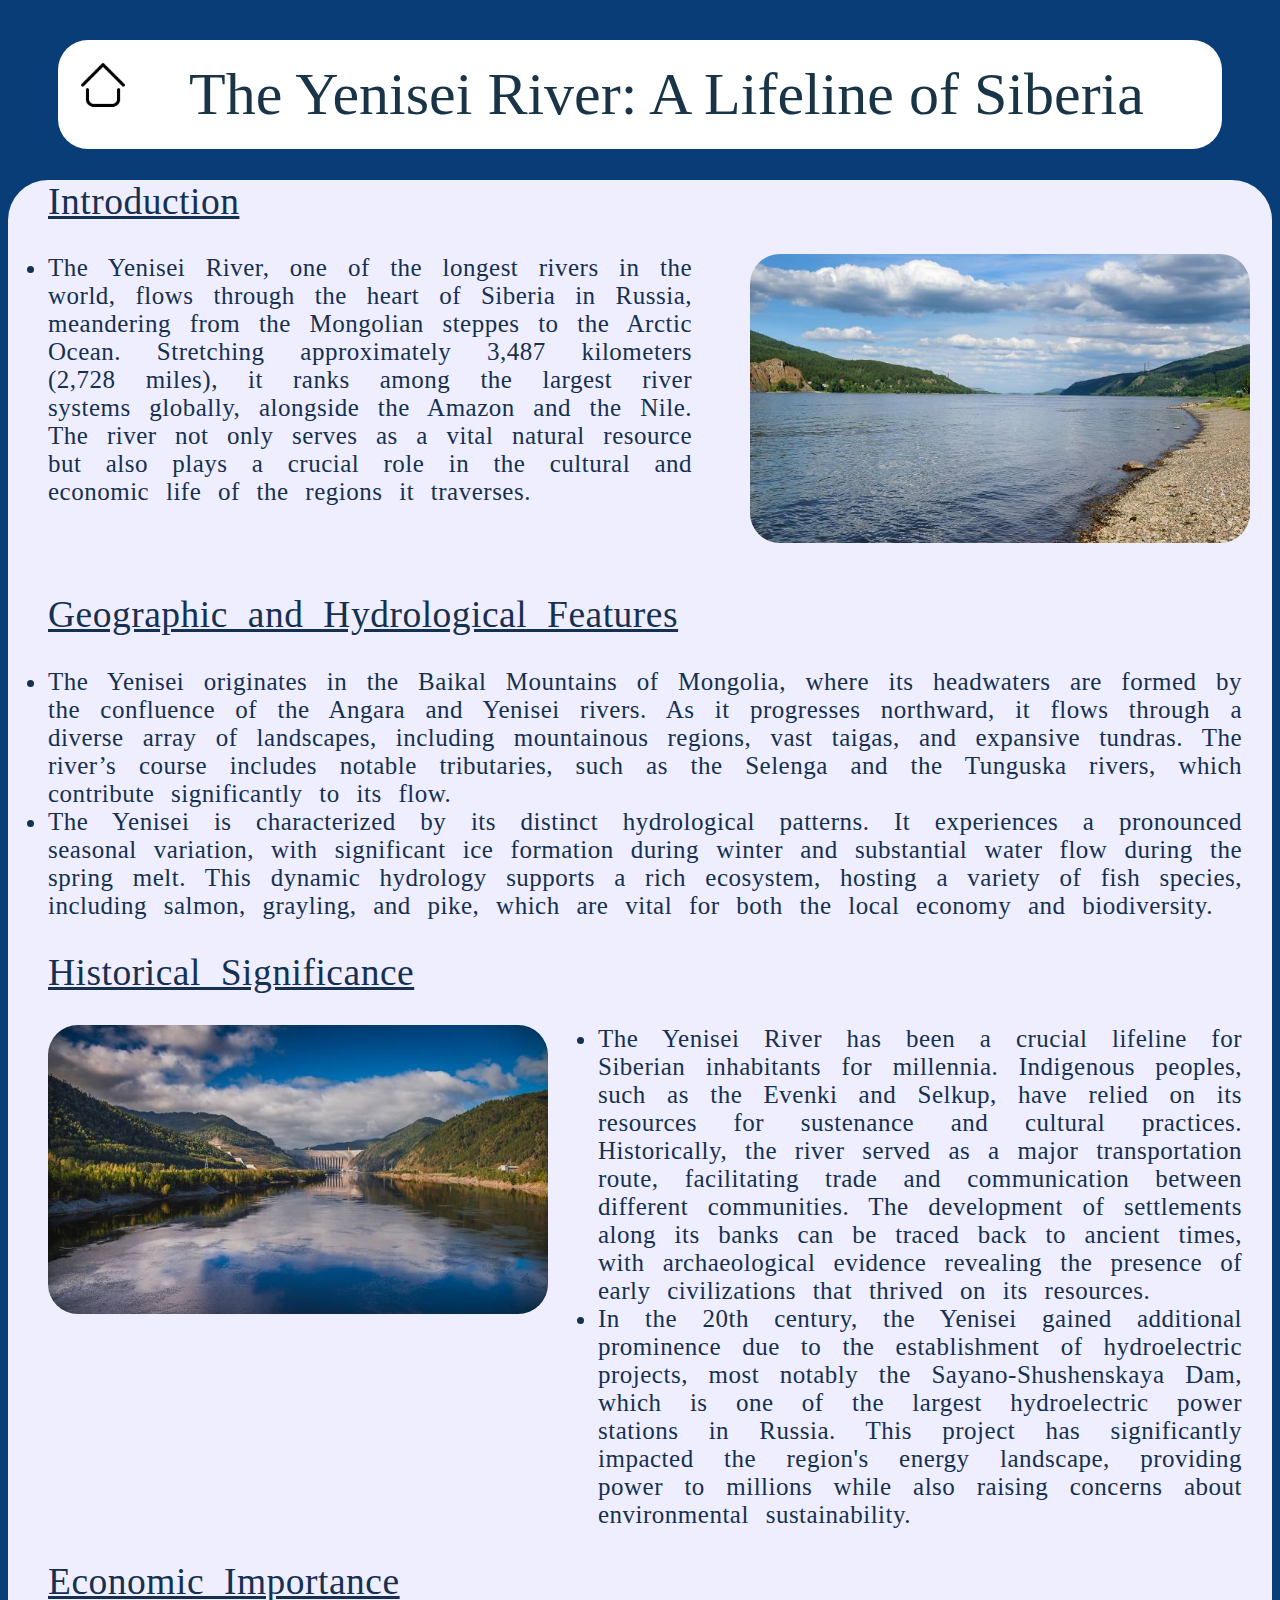
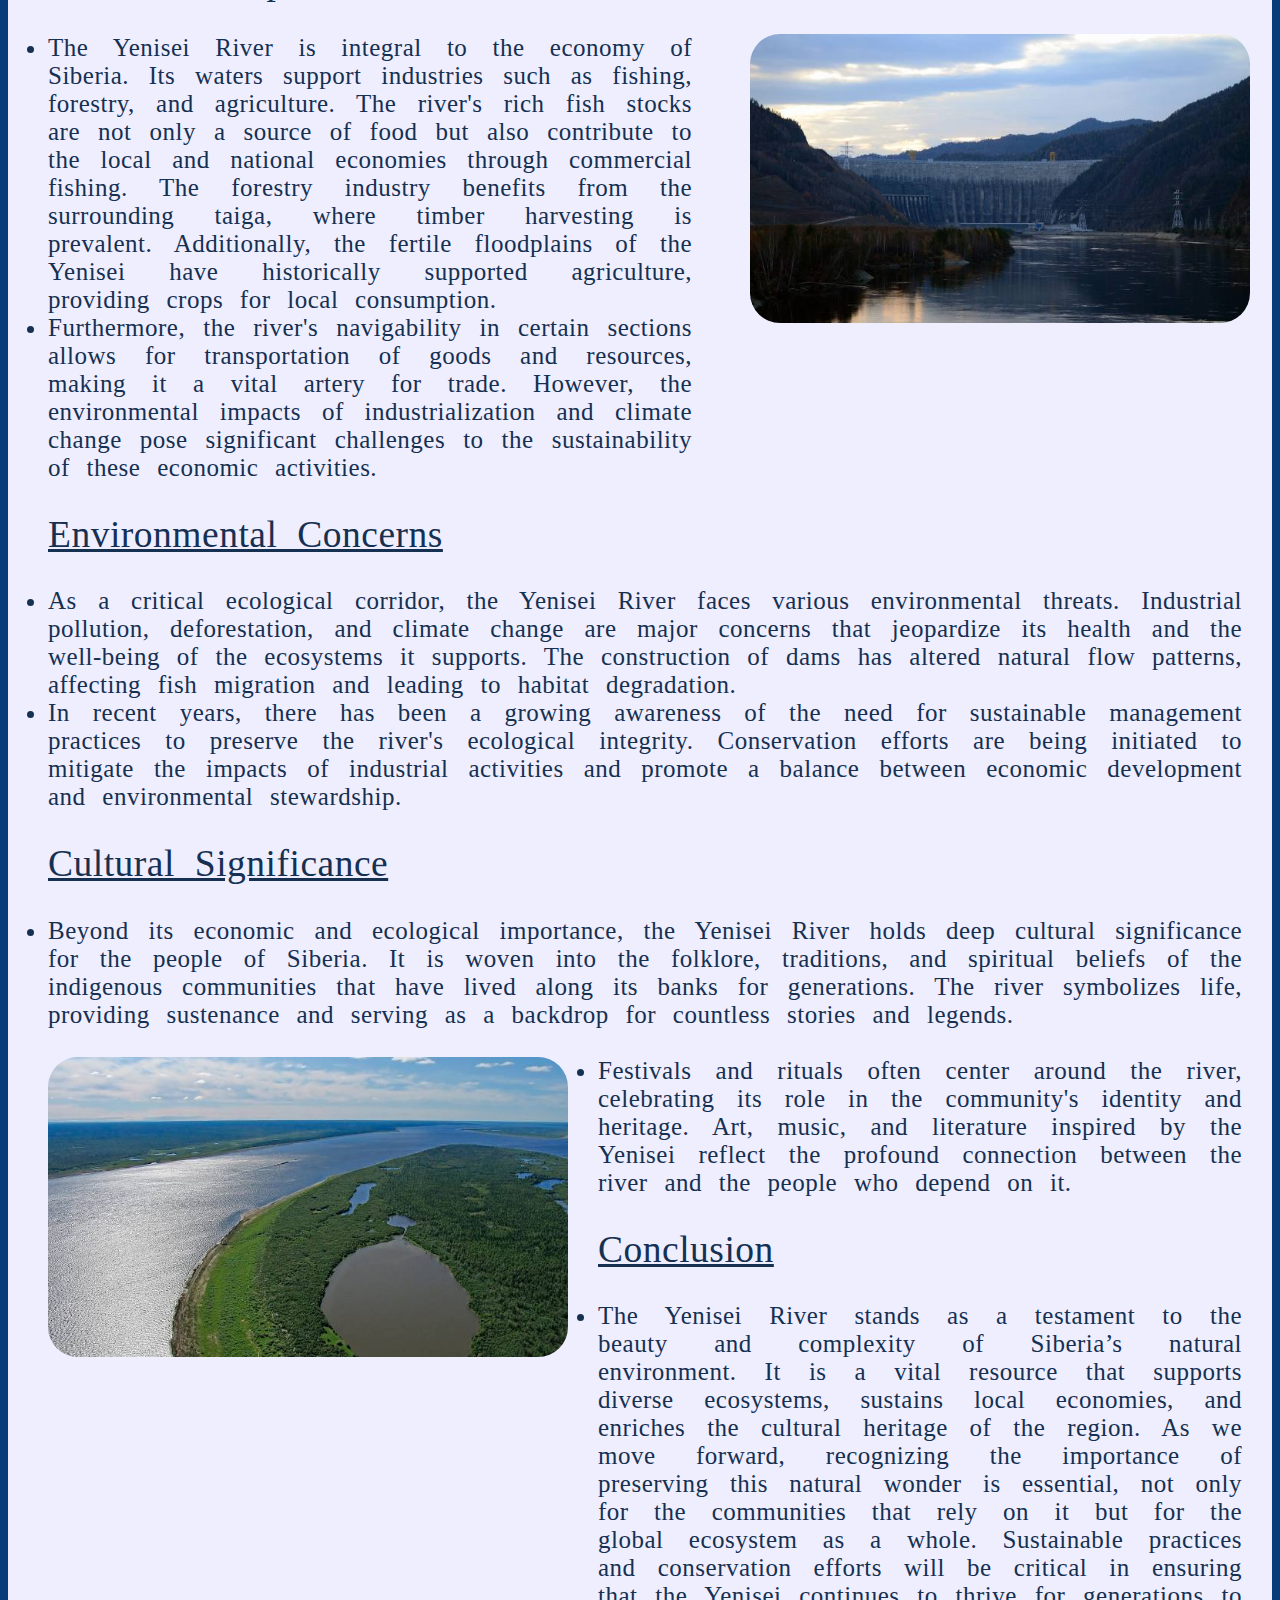
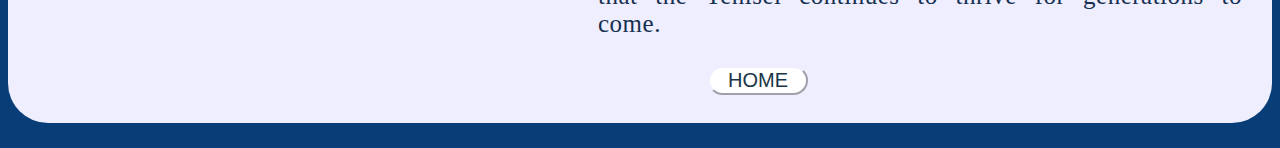
<file: yenisei.html>
<html>
    <head>
        <title>Yenisei River</title>
        <link rel="stylesheet" href="river.css">
        <style>
            body
            {
                text-align: justify;
            }
            li
            {
                margin-right: 30px;
            }
            .des1
            {
                margin-right: 550px;
            }
            
            .des2
            {
                margin-left: 550px;
            }
            .i1
            {
                position: absolute;
                right: 30px;
            }
            .i2
            {
                position: absolute;
            }
        </style>
    </head>

    <body>
        
        <header><a href="index.html"><img src="home.jpg.png" height="50px" align="left"></a>The Yenisei River: A Lifeline of Siberia</header>
        <ul>
            <h2>Introduction</h2>
            <div class="i1"><img src="ynsn1.jpg" width="500px"></div>
            <div class="des1">
            <li>The Yenisei River, one of the longest rivers in the world, flows through the heart of Siberia in Russia, meandering from the Mongolian steppes to the Arctic Ocean. Stretching approximately 3,487 kilometers (2,728 miles), it ranks among the largest river systems globally, alongside the Amazon and the Nile. The river not only serves as a vital natural resource but also plays a crucial role in the cultural and economic life of the regions it traverses.</li>
        </div><br><br>

            <h2>Geographic and Hydrological Features</h2>
            <li>The Yenisei originates in the Baikal Mountains of Mongolia, where its headwaters are formed by the confluence of the Angara and Yenisei rivers. As it progresses northward, it flows through a diverse array of landscapes, including mountainous regions, vast taigas, and expansive tundras. The river’s course includes notable tributaries, such as the Selenga and the Tunguska rivers, which contribute significantly to its flow.</li>
            <li>The Yenisei is characterized by its distinct hydrological patterns. It experiences a pronounced seasonal variation, with significant ice formation during winter and substantial water flow during the spring melt. This dynamic hydrology supports a rich ecosystem, hosting a variety of fish species, including salmon, grayling, and pike, which are vital for both the local economy and biodiversity.</li>
            
            <h2>Historical Significance</h2>
            <div class="i2"><img src="ynsn2.jpg" width="500px"></div>
            <div class="des2">
            
            <li>The Yenisei River has been a crucial lifeline for Siberian inhabitants for millennia. Indigenous peoples, such as the Evenki and Selkup, have relied on its resources for sustenance and cultural practices. Historically, the river served as a major transportation route, facilitating trade and communication between different communities. The development of settlements along its banks can be traced back to ancient times, with archaeological evidence revealing the presence of early civilizations that thrived on its resources.</li>
            <li>In the 20th century, the Yenisei gained additional prominence due to the establishment of hydroelectric projects, most notably the Sayano-Shushenskaya Dam, which is one of the largest hydroelectric power stations in Russia. This project has significantly impacted the region's energy landscape, providing power to millions while also raising concerns about environmental sustainability.</li>
        </div>

            <h2>Economic Importance</h2>
            <div class="i1"><img src="ynsn3.jpg" alt="" width="500px"></div>
            <div class="des1">
            <li>The Yenisei River is integral to the economy of Siberia. Its waters support industries such as fishing, forestry, and agriculture. The river's rich fish stocks are not only a source of food but also contribute to the local and national economies through commercial fishing. The forestry industry benefits from the surrounding taiga, where timber harvesting is prevalent. Additionally, the fertile floodplains of the Yenisei have historically supported agriculture, providing crops for local consumption.</li>
           <li>Furthermore, the river's navigability in certain sections allows for transportation of goods and resources, making it a vital artery for trade. However, the environmental impacts of industrialization and climate change pose significant challenges to the sustainability of these economic activities.</li>
        </div>

            <h2>Environmental Concerns</h2>
            <li>As a critical ecological corridor, the Yenisei River faces various environmental threats. Industrial pollution, deforestation, and climate change are major concerns that jeopardize its health and the well-being of the ecosystems it supports. The construction of dams has altered natural flow patterns, affecting fish migration and leading to habitat degradation.</li>
            <li>In recent years, there has been a growing awareness of the need for sustainable management practices to preserve the river's ecological integrity. Conservation efforts are being initiated to mitigate the impacts of industrial activities and promote a balance between economic development and environmental stewardship.</li>
            
            <h2>Cultural Significance</h2>
            <li>Beyond its economic and ecological importance, the Yenisei River holds deep cultural significance for the people of Siberia. It is woven into the folklore, traditions, and spiritual beliefs of the indigenous communities that have lived along its banks for generations. The river symbolizes life, providing sustenance and serving as a backdrop for countless stories and legends.</li>
            <br>
            <div class="i2"><img src="ynsn4.jpg" width="520px"></div>
            <div class="des2">
            <li>Festivals and rituals often center around the river, celebrating its role in the community's identity and heritage. Art, music, and literature inspired by the Yenisei reflect the profound connection between the river and the people who depend on it.</li>
            
            <h2>Conclusion</h2>
            <li>The Yenisei River stands as a testament to the beauty and complexity of Siberia’s natural environment. It is a vital resource that supports diverse ecosystems, sustains local economies, and enriches the cultural heritage of the region. As we move forward, recognizing the importance of preserving this natural wonder is essential, not only for the communities that rely on it but for the global ecosystem as a whole. Sustainable practices and conservation efforts will be critical in ensuring that the Yenisei continues to thrive for generations to come.            </li>
        </div>
        <br>
        <button>
            <a href="index.html">HOME</a>
            <br>
        </button>
        <br><br>
        </ul>
                
    </body>
</html>
</file>
<file: style.css>
*{
    margin: 0;
    padding: 0;
    box-sizing: border-box;
    font-family: 'Poppins', sans-serif;
}
.container {
    width: 100%;
    height: 100vh;
    background: linear-gradient(135deg, #128ee2, #5e0632);
    padding: 10px;
}
.todoapp
{
    width: 100%;
    max-width: 540px;
    background: aliceblue;
    margin: 100px auto 30px;
    padding: 40px 30px 70px;
    border-radius: 15px;
}
.todoapp h1{
    display: flex;
    color: rgb(16, 102, 111);
    align-items: center;
    margin-bottom: 20px;
    font-family: 'Gill Sans', 'Gill Sans MT', Calibri, 'Trebuchet MS', sans-serif;
}
.todoapp h1 img{
    width: 40px;
    margin: 10px;
}
.row{
    display: flex;
    align-items: center;
    justify-content: space-between;
    background-color: #edeef0;
    border-radius: 30px;
    padding-left: 20px;
    margin-bottom: 25px;
}
input{
    flex: 1;
    border: none;
    background: none;
    outline: none;
    padding: 10px;
    font-weight: 15px;
}
button{
    background: #ff5945;
    color: #fff;
    outline: none;
    border: none;
    padding: 16px 50px;
    font-size: 16px;
    cursor: pointer;
    border-radius: 40px;
}
ul li{
    list-style: none;
    font-size: 20px;
    padding: 12px 8px 12px 50px;
    user-select: none;
    cursor: pointer;
    position: relative;
}
ul li::before{
    content: '';
    position: absolute;
    height: 28px;
    width: 28px;
    border-radius: 50%;
    background-image: url(unchecked.png);
    background-size: cover;
    background-position: center;
    top: 12px;
    left: 8px;
}

ul li.checked{
    color: #555;
    text-decoration: line-through;
}
ul li.checked::before{
    background-image: url(checked.png);
}
ul li span{
    position: absolute;
    right: 0px;
    top: 5px;
    width: 40px;
    height: 40px;
    font-size: 22px;
    color: #555;
    line-height: 40px;
    text-align: center;
    border-radius: 50%;
}
ul li span:hover{
    background: #edeef0;
}
</file>
<file: river.css>
body
{
    background-color: #083d77;
    
    background-size: 100%;
    font-family: Haettenschweiler;
    size: 15px;
    color: #143a69;       
}

ul
{
    font-family: Haettenschweiler;
    font-size: 25px;
    color: #163051;
    background-color: #eeeeff;
    border-radius: 40px;
    vertical-align: middle;
    word-spacing: 10;
    font-weight: 100;
    letter-spacing: .5px;
}
img
{
    border-radius: 30px;
    
}
header
{
    font-family: Bauhaus 93;
    text-align: center;
    font-size: 60px;
    background-color: white;
    border-width: 50px;
    border-radius: 30px;
    color: #183446;
    margin: 40px 50px 0 50px;
    padding: 20px;

}
h2
{
    font-weight: 300;
    text-decoration: underline;
}

.des
{
    height: 350px;
    width: 1100px;
    text-align: justify;
}
img
{
    transition: 0.3s;
}

img.hover
{
    transform: scale(1.1);
    box-shadow: #000000;
}
.back
{
    font-family: Bauhaus 93;
    background-color: #eeeeff;
    border-radius: 30px;
    font-size: 30px;
    text-align: center;
    
}

button
{
    font-family: Bauhaus 93;
    text-align: center;
    border-radius: 30px;
    background-color: white;
    align-items: center;
    width: 100px;
    font-size: 15px;
    color: #eeeeff;
    border-color: #eeeeff;
    margin-left: 660px;
    
}
a
{
    text-decoration: none;
    color: #183446;
    font-size: 20px;
    font-weight: lighter;
}
</file>
